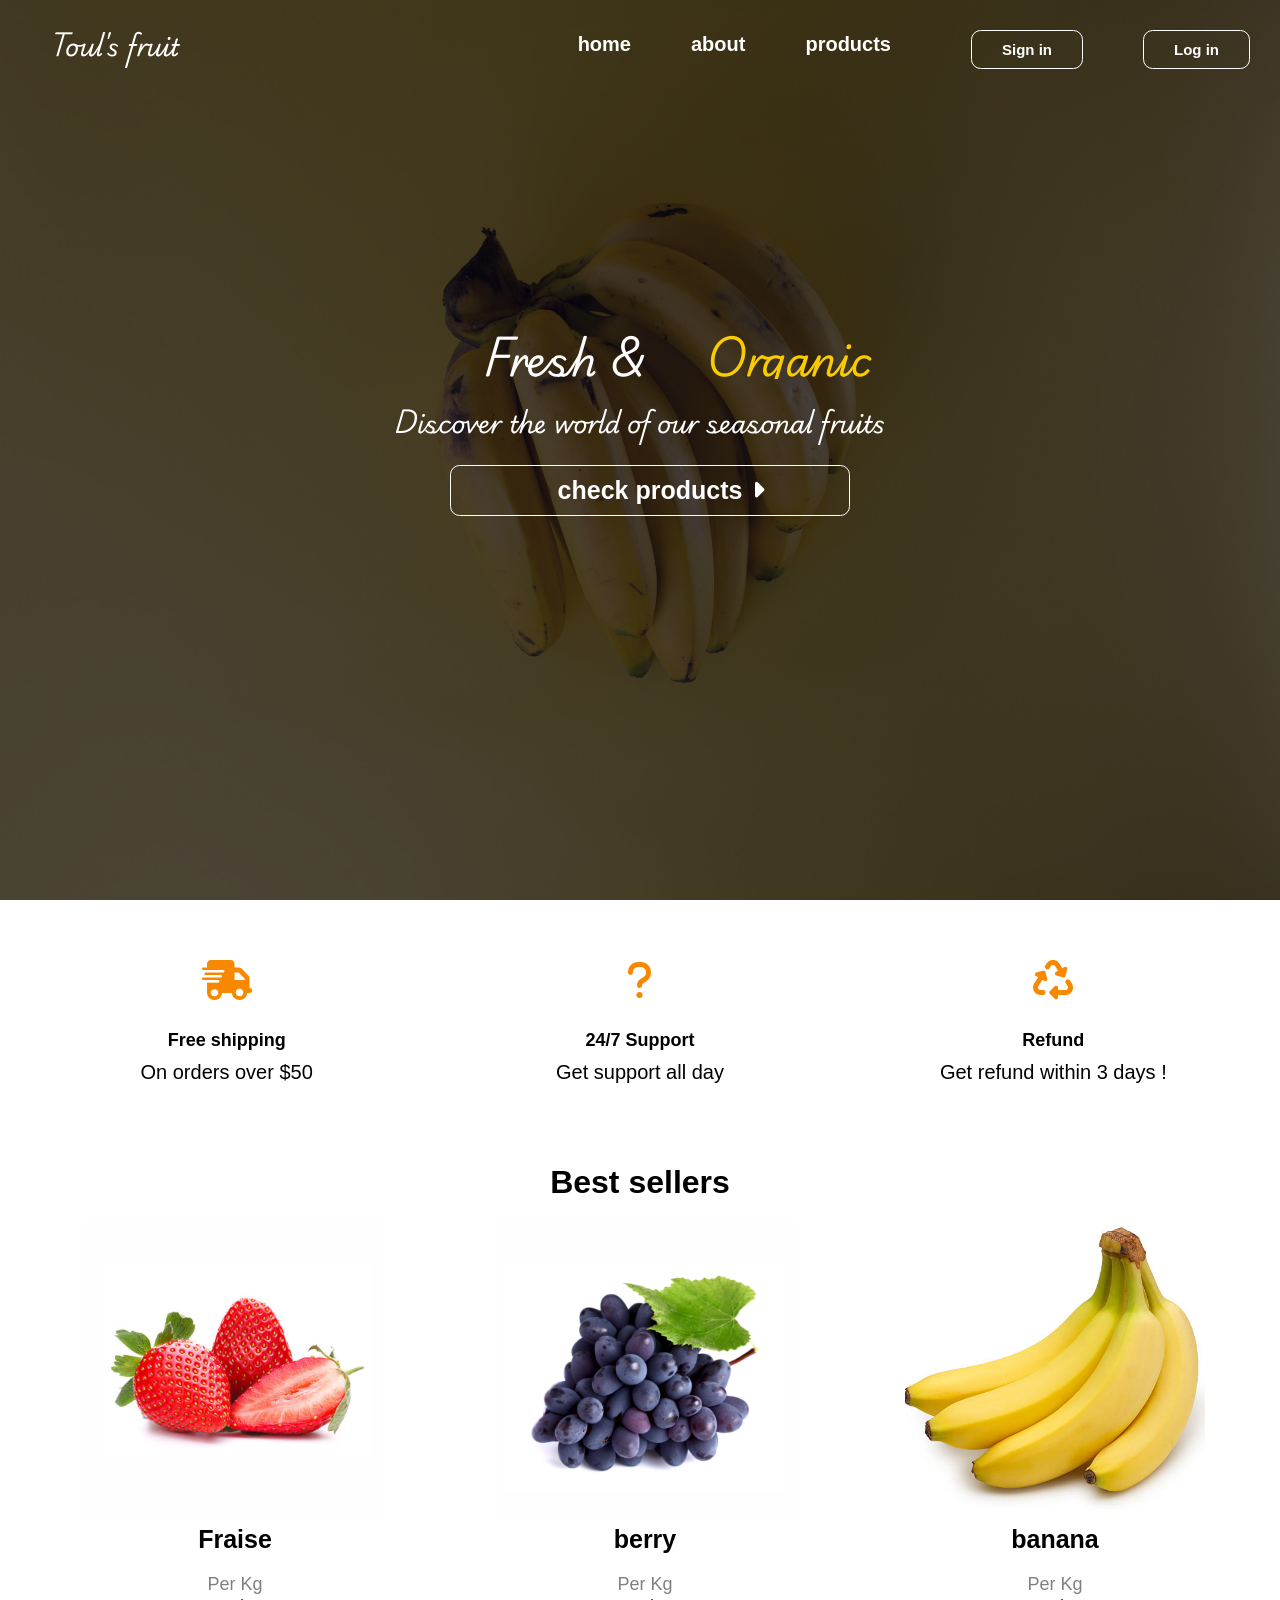
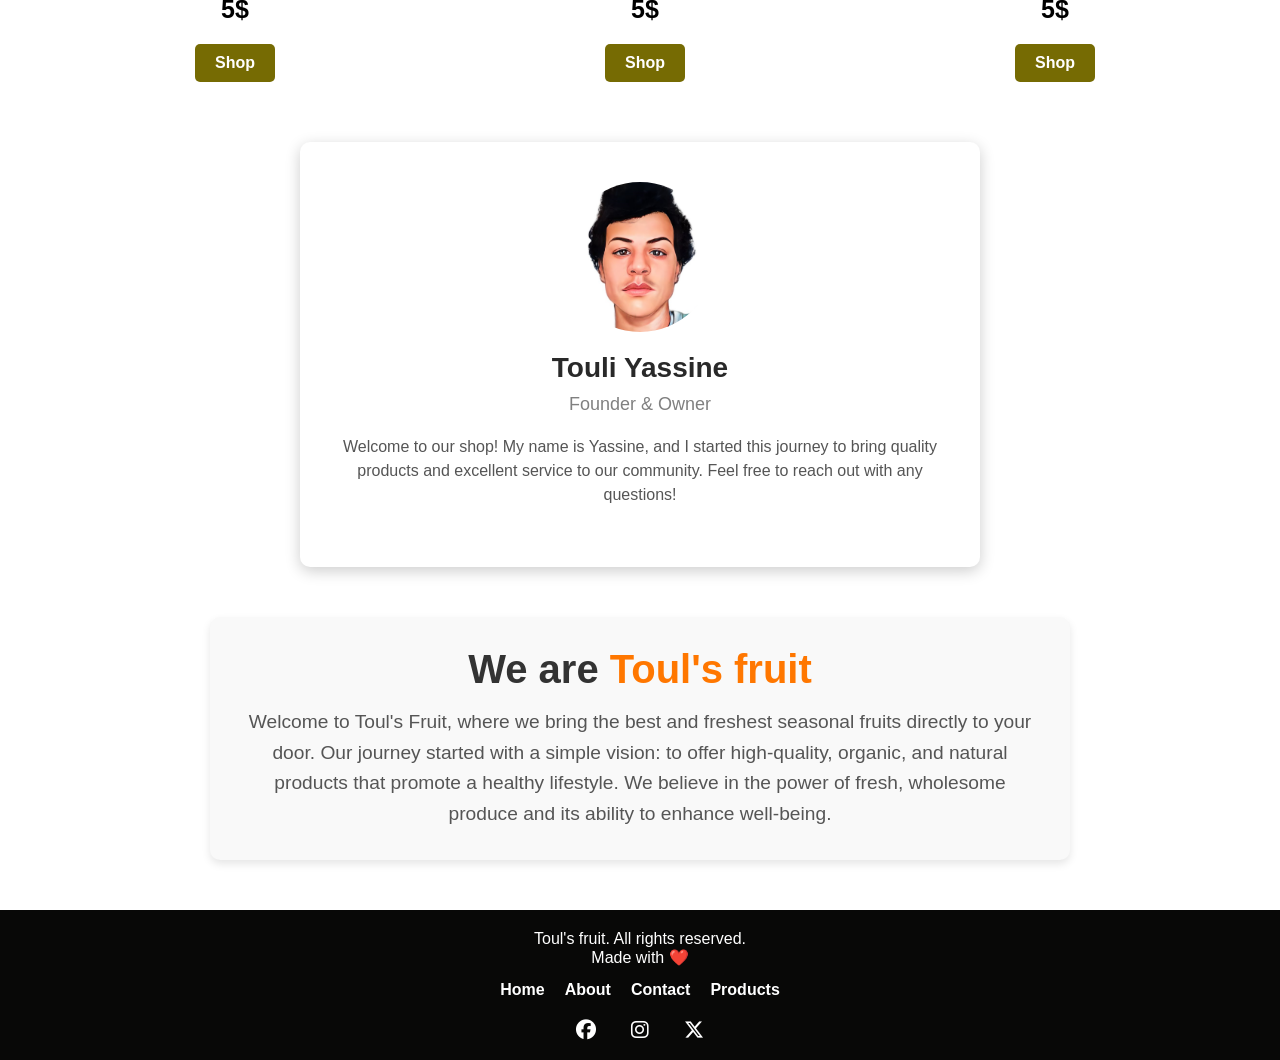
<file: toul's fruit/index.html>
<!DOCTYPE html>
<html lang="en">
  <head>
    <meta charset="UTF-8" />
    <meta name="viewport" content="width=device-width, initial-scale=1.0" />
    <title>Document</title>
    <link rel="stylesheet" href="home.css" />
    <link rel="preconnect" href="https://fonts.googleapis.com">
    <link rel="preconnect" href="https://fonts.gstatic.com" crossorigin>
    <link href="https://fonts.googleapis.com/css2?family=Playwrite+AU+SA:wght@100..400&display=swap" rel="stylesheet">
    <link rel="stylesheet" href="https://cdnjs.cloudflare.com/ajax/libs/font-awesome/6.7.2/css/all.min.css" integrity="sha512-Evv84Mr4kqVGRNSgIGL/F/aIDqQb7xQ2vcrdIwxfjThSH8CSR7PBEakCr51Ck+w+/U6swU2Im1vVX0SVk9ABhg==" crossorigin="anonymous" referrerpolicy="no-referrer" />
  </head>
  <body>
    <div id="back_image">
      <div id="black_color">
        <div id="navbar">
          <h1>Toul's fruit</h1>

          <div class="burger" onclick="toggleMenu()">
            <div></div>
            <div></div>
            <div></div>
          </div>
          
          <ul id="navbar-links">
            <li><a href="home.html">home</a></li>
            <li><a href="#about">about</a></li>
            <li><a href="product.html">products</a></li>
            
            <a href="signin.html">
              <button id="signin"> 
                <span class="circle1"></span>
                <span class="circle2"></span>
                <span class="circle3"></span>
                <span class="circle4"></span>
                <span class="circle5"></span>   
                <span class="text">Sign in</span>
              </button>
            </a>
            <a href="login.html">
              <button id="login" >
                <span class="circle1"></span>
                <span class="circle2"></span>
                <span class="circle3"></span>
                <span class="circle4"></span>
                <span class="circle5"></span>
                <span class="text"> Log in</span>
              </button>
              </a>
              <li id="userEmail" style="display: none;"></li>
          <button id="logoutBtn" style="display: none;" onclick="logout()">Logout</button>

          </ul>
        </div>
        
        <div id="main_content">
          <div id="fresh">
            <div class="loader">
              <p>Fresh &</p>
              <div class="words">
                <span class="word">Organic</span>
                <span class="word">Natural</span>
                <span class="word">Pure</span>
                <span class="word">Well</span>
                <span class="word">Wholesome</span>
              </div>
            </div>
          </div>
          
          <div id="discover">
                <h2>Discover the world of our seasonal fruits</h2>
              </div>
              <a href="product.html">
                <button id="check_product">check products <i id="right" class="fa-solid fa-caret-right"></i></button>
              </a>
            </div>
            
          </div>
        </div>
      </div>
    </div>

    <!-- advantages -->
    <div id="advantages">
      <div id="shipping">
        <div id="ship_ad">
          <i id="truck" class="fa-solid fa-truck-fast"></i>
        </div>
        <div id="content">
          <h2>Free shipping</h2>
          <p>On orders over $50</p>
        </div>
      </div>
      
        <div id="shipping">
          <div id="ship_ad">
            <i id="support" class="fa-solid fa-question"></i>
          </div>
          <div id="content">
            <h2>24/7 Support</h2>
            <p>Get support all day</p>
          </div>
        </div>
        
        <div id="shipping">
          <div id="ship_ad">
            <i id="recycler" class="fa-solid fa-recycle"></i>
          </div>
          <div id="content">
            <h2>Refund</h2>
            <p>Get refund within 3 days !</p>
          </div>
        </div>
      </div>
      
      <!-- our products -->
      <h1 id="our_prod">Best sellers</h1>
      <div id="product">
        <div id="fraise">
          <img src="fraise.jpg" alt="fraise" />
          <h1>Fraise</h1>
          <p>Per Kg</p> 
          <h1>5$</h1> 
            <button id="shop-now">Shop</button>
          </div>

            <div id="berry">
            <img src="berry.jpg" alt="berry" />
            <h1>berry</h1>
            <p>Per Kg</p> 
            <h1>5$</h1> 
            <button id="shop-now">Shop</button>
          </div>

            <div id="banana">
              <img src="banana-1.jpg" alt="banana" />
              <h1>banana</h1>
              <p>Per Kg</p> 
              <h1>5$</h1>
            <button id="shop-now">Shop</button>  
          </div> 
        </div>        
        
        <!-- owner of the shop -->
        <div id="shop_owner">
          <img src="touli.png" alt="Shop Owner">
          <h2>Touli Yassine</h2>
          <p>Founder & Owner</p>
          <p class="owner_description">
            Welcome to our shop! My name is Yassine, and I started this journey to bring quality products and excellent service to our community. Feel free to reach out with any questions!
          </p>
        </div>
        
        <!-- about -->

        <div id="about">
          <h1>We are <span style="color: rgb(255, 119, 0);">Toul's fruit</span></h1>
          <p>
            Welcome to Toul's Fruit, where we bring the best and 
            freshest seasonal fruits directly to your door.
            Our journey started with a simple vision: 
            to offer high-quality, organic, and natural products 
            that promote a healthy lifestyle. We believe in the power of fresh, 
            wholesome produce and its ability to enhance well-being.
          </p>
        </div>

        <!-- footer -->
        <footer>
          <p>Toul's fruit. All rights reserved.</p>
          <p>Made with ❤️</p>
          
          <div class="footer-links">
            <ul>
              <li><a href="index.html">Home</a></li>
              <li><a href="about.html">About</a></li>
              <li><a href="contact.html">Contact</a></li>
              <li><a href="products.html">Products</a></li>
            </ul>
          </div>
          
          <div class="social-icons">
            <i class="fa-brands fa-facebook"></i>
            <i class="fa-brands fa-instagram"></i>
            <i class="fa-brands fa-x-twitter"></i>
          </div>
        </footer>
        
        <script src="login.js"></script>
        <script src="signin.js"></script>
        <script src="navbar.js"></script>
        <script src="home.js"></script>
      
      
        <!-- <script>
          // Update button visibility based on login state
function updateButtons() {
  const isLoggedIn = localStorage.getItem("isLoggedIn") === "true";
  document.getElementById("login").style.display = isLoggedIn ? "none" : "inline-block";
  document.getElementById("signin").style.display = isLoggedIn ? "none" : "inline-block";
  document.getElementById("logoutBtn").style.display = isLoggedIn ? "inline-block" : "none";
  
}

// Check login state on page load
document.addEventListener("DOMContentLoaded", updateButtons());

// Logout function
function logout() {
  localStorage.removeItem("isLoggedIn"); // Reset login state
  updateButtons(); // Update buttons
}

        </script> -->
      </body>
      </html>
</file>
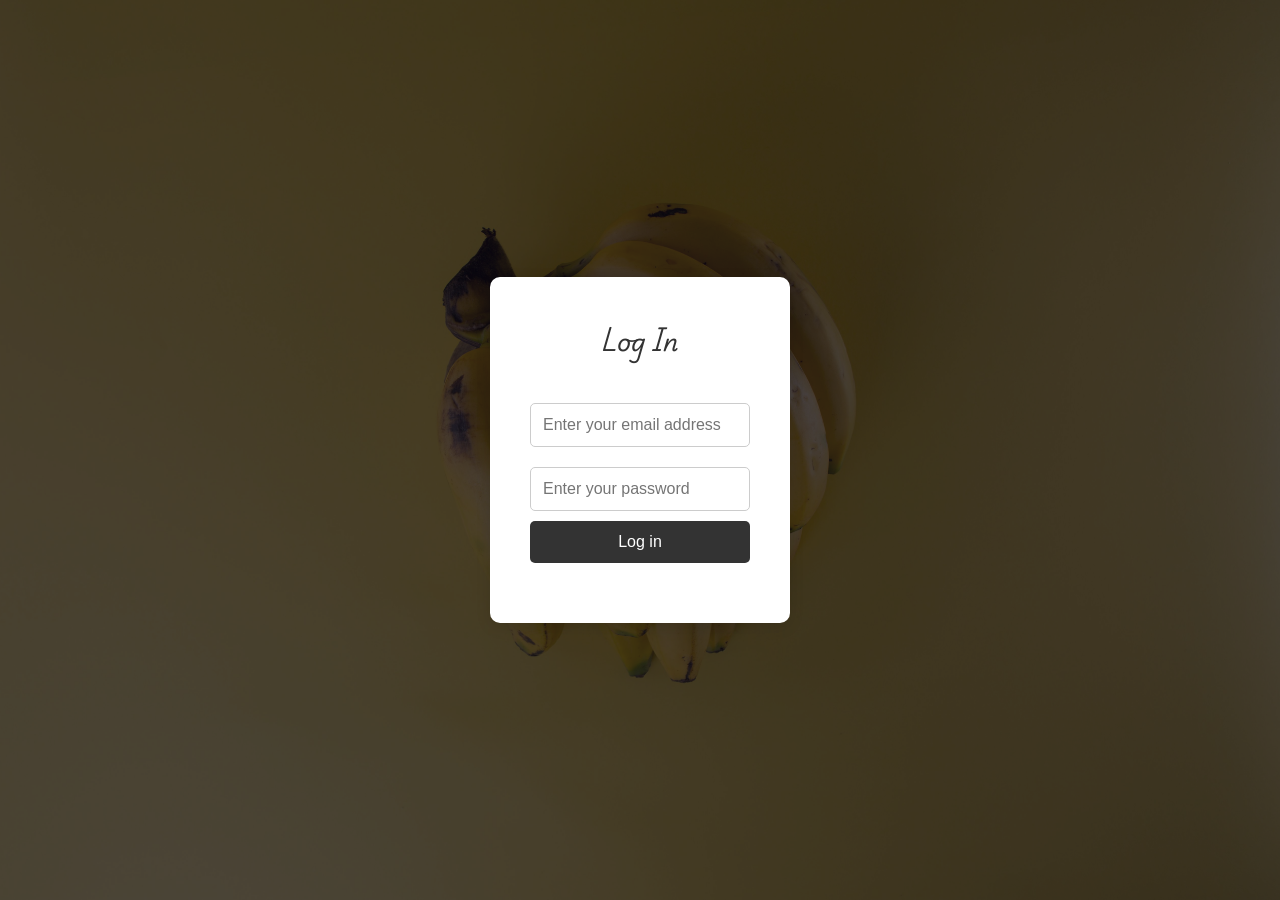
<file: toul's fruit/login.html>
<!DOCTYPE html>
<html lang="en">
  <head>
    <meta charset="UTF-8" />
    <meta name="viewport" content="width=device-width, initial-scale=1.0" />
    <title>Login</title>
    <link rel="stylesheet" href="login.css" />
    <link rel="preconnect" href="https://fonts.googleapis.com" />
    <link rel="preconnect" href="https://fonts.gstatic.com" crossorigin />
    <link
      href="https://fonts.googleapis.com/css2?family=Playwrite+AU+SA:wght@100..400&display=swap"
      rel="stylesheet"
    />
  </head>
  <body>
    <div id="login_container">
      <div id="dark">
        <div id="login_form">
          <h1>Log In</h1>
          <input
            type="text"
            placeholder="Enter your email address"
            id="email_login"
          /><br />
          <input
            type="password"
            placeholder="Enter your password"
            id="passwd_login"
          /><br />
          <button
            id="login_f"
            onclick="login(document.getElementById('email_login').value, document.getElementById('passwd_login').value)"
          >
            Log in
          </button>
          <p id="message_login"></p>
        </div>
      </div>
    </div>
    <script src="login.js"></script>
  </body>
</html>
</file>
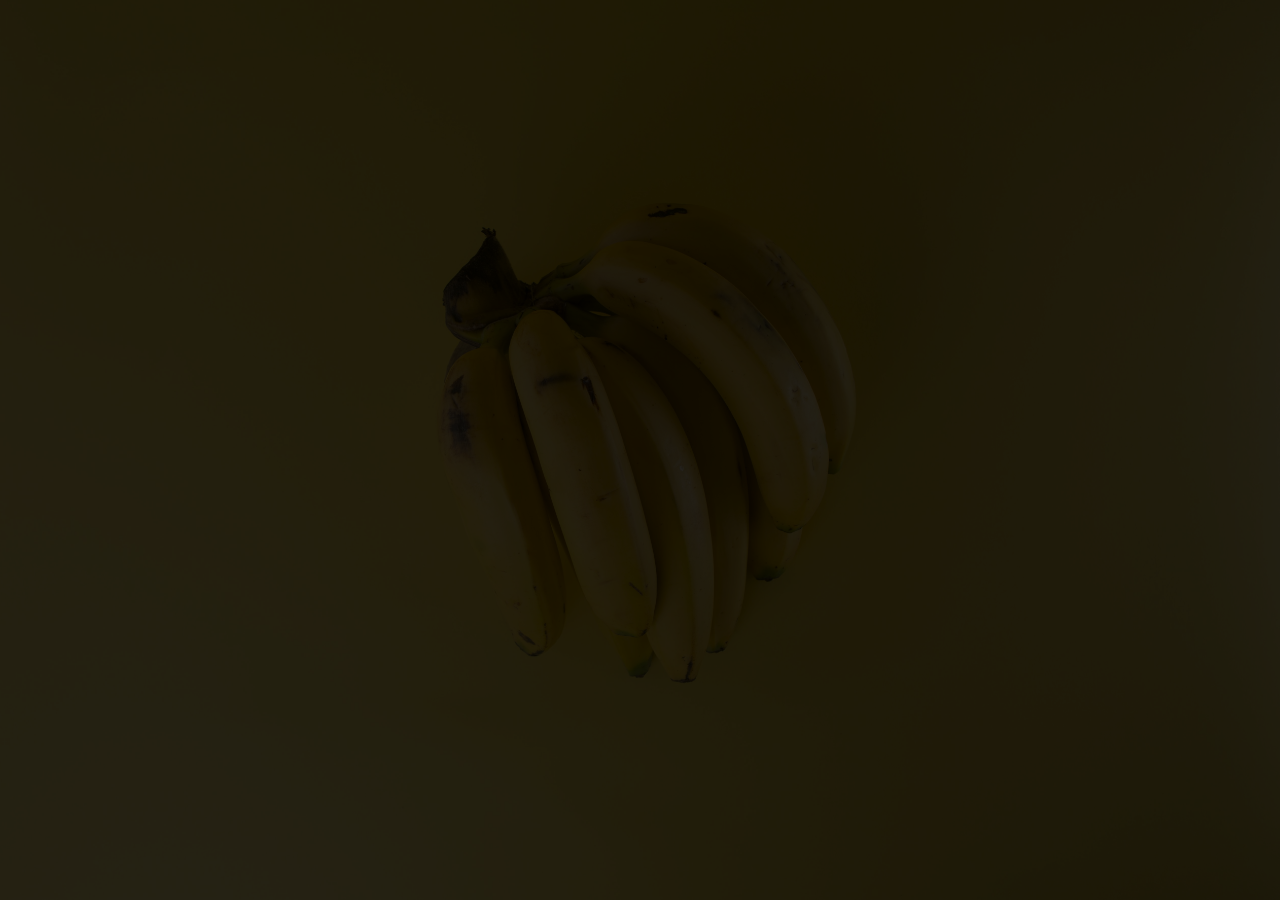
<file: toul's fruit/orders.html>
<!DOCTYPE html>
<html lang="en">
  <head>
    <meta charset="UTF-8" />
    <meta name="viewport" content="width=device-width, initial-scale=1.0" />
    <title>Orders</title>
    <link rel="stylesheet" href="orders.css" />
  </head>
  <body>
    <div id="back_image">
      <div id="dark_image">
        <div id="orders-container">
          <!-- Orders will be loaded here -->
        </div>
        <script src="orders.js"></script>
        <script src="product.js"></script>
      </div>
    </div>
  </body>
</html>
</file>
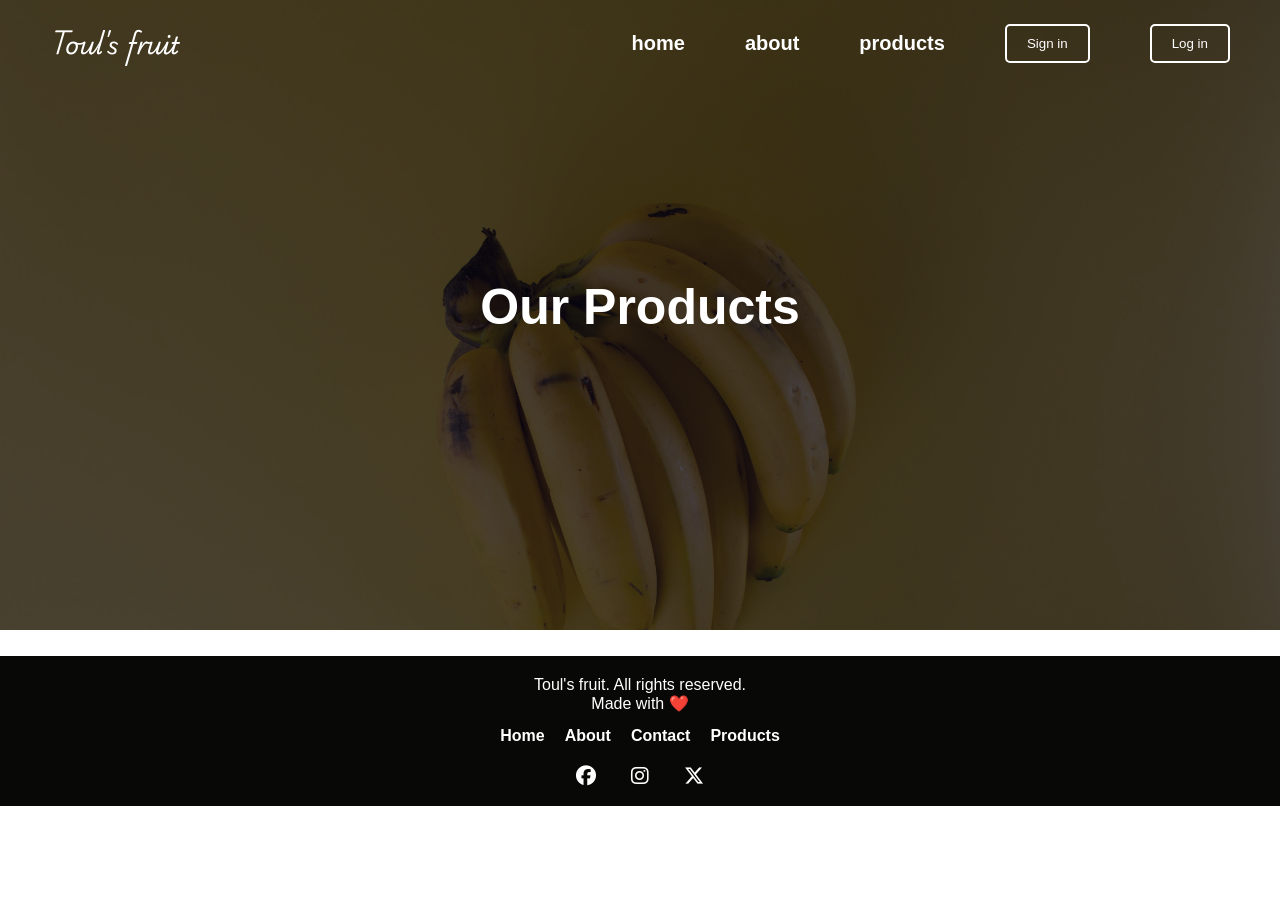
<file: toul's fruit/product.html>
<!DOCTYPE html>
<html lang="en">
  <head>
    <meta charset="UTF-8" />
    <meta name="viewport" content="width=device-width, initial-scale=1.0" />
    <title>Products</title>

    <link rel="stylesheet" href="product.css" />
    <link
      rel="stylesheet"
      href="https://cdnjs.cloudflare.com/ajax/libs/font-awesome/6.7.2/css/all.min.css"
      integrity="sha512-Evv84Mr4kqVGRNSgIGL/F/aIDqQb7xQ2vcrdIwxfjThSH8CSR7PBEakCr51Ck+w+/U6swU2Im1vVX0SVk9ABhg=="
      crossorigin="anonymous"
      referrerpolicy="no-referrer"
    />
    <link rel="preconnect" href="https://fonts.googleapis.com">
    <link rel="preconnect" href="https://fonts.gstatic.com" crossorigin>
    <link href="https://fonts.googleapis.com/css2?family=Playwrite+AU+SA:wght@100..400&display=swap" rel="stylesheet">
    <link rel="stylesheet" href="https://cdnjs.cloudflare.com/ajax/libs/font-awesome/6.7.2/css/all.min.css" integrity="sha512-Evv84Mr4kqVGRNSgIGL/F/aIDqQb7xQ2vcrdIwxfjThSH8CSR7PBEakCr51Ck+w+/U6swU2Im1vVX0SVk9ABhg==" crossorigin="anonymous" referrerpolicy="no-referrer" />
  
  </head>
  <body>
    <div id="back_image">
        <div id="black_color">
          <div id="navbar">
            <h1>Toul's fruit</h1>
  
            <div class="burger" onclick="toggleMenu()">
              <div></div>
              <div></div>
              <div></div>
            </div>
            
            <ul id="navbar-links">
              <li><a href="home.html">home</a></li>
              <li><a href="#about">about</a></li>
              <li><a href="#products">products</a></li>
              
              <a href="signin.html">
                <button id="signin"> 
                  <span class="circle1"></span>
                  <span class="circle2"></span>
                  <span class="circle3"></span>
                  <span class="circle4"></span>
                  <span class="circle5"></span>   
                  <span class="text">Sign in</span>
                </button>
              </a>
              <a href="login.html">
                <button id="login">
                  <span class="circle1"></span>
                  <span class="circle2"></span>
                  <span class="circle3"></span>
                  <span class="circle4"></span>
                  <span class="circle5"></span>
                  <span class="text"> Log in</span>
                </button>
                </a>
            <button id="logoutBtn" style="display: none;" onclick="logout()">Logout</button>
            </ul>
          </div>
         
          <div id="our_products">Our Products</div>
           <!-- Popup Modal -->
          <div id="quantityModal" >
            <div class="modal-content">
           <span class="close" onclick="closeModal()">&times;</span>
        <h2>Choose Quantity</h2>
        <input type="number" id="quantityInput" min="1" placeholder="Enter quantity" style="color: black;" />
        <button onclick="confirmbtn()" id="confirm">Confirm</button>
      </div>
    </div>

<!-- 
          <div id="product-container">
            <div id="fraise">
              <img src="fraise.jpg" alt="fraise" />
              <h1>Fraise</h1>
              <p>Per Kg</p> 
              <h1>5$</h1> 
                <button id="shop-now" onclick="placeOrder()">Shop</button>

              </div>
    
                <div id="berry">
                <img src="berry.jpg" alt="berry" />
                <h1>berry</h1>
                <p>Per Kg</p> 
                <h1>5$</h1> 
                <button id="shop-now" onclick="placeOrder()">Shop</button>

              </div>
    
                <div id="banana">
                  <img src="banana-1.jpg" alt="banana" />
                  <h1>banana</h1>
                  <p>Per Kg</p> 
                  <h1>5$</h1>
                <button id="shop-now" onclick="placeOrder()">Shop</button>  

              </div> 
            </div> -->
            
            <div id="product-container">
              <!-- Dynamically loaded products will be appended here -->
            </div>

        <!-- footer -->
        <footer>
            <p>Toul's fruit. All rights reserved.</p>
            <p>Made with ❤️</p>
            
            <div class="footer-links">
              <ul>
                <li><a href="index.html">Home</a></li>
                <li><a href="about.html">About</a></li>
                <li><a href="contact.html">Contact</a></li>
                <li><a href="products.html">Products</a></li>
              </ul>
            </div>
            
            <div class="social-icons">
              <i class="fa-brands fa-facebook"></i>
              <i class="fa-brands fa-instagram"></i>
              <i class="fa-brands fa-x-twitter"></i>
            </div>
          </footer>

          <script>
           function updateButtons() {
    const isLoggedIn = localStorage.getItem("isLoggedIn") === "true";
    document.getElementById("login").style.display = isLoggedIn ? "none" : "inline-block";
    document.getElementById("signin").style.display = isLoggedIn ? "none" : "inline-block";
    document.getElementById("logoutBtn").style.display = isLoggedIn ? "inline-block" : "none";
  }

  // function manageDeleteButtons() {
  //   const isAdmin = localStorage.getItem("isAdmin") === "true";
  //   const deleteButtons = document.querySelectorAll(".delete-btn");
  //   deleteButtons.forEach(button => {
  //     button.style.display = isAdmin ? "inline-block" : "none";
  //   });
  // }

  // Check login state on page load
  document.addEventListener("DOMContentLoaded", () => {
    updateButtons();
    // manageDeleteButtons();
  });

  // Logout function
  function logout() {
    localStorage.removeItem("isLoggedIn"); // Reset login state
    localStorage.removeItem("isAdmin"); // Reset admin state
    updateButtons(); // Update buttons
    manageDeleteButtons(); // Update delete buttons
  }

    </script>
          <script src="product.js"></script>
          <script src="orders.js"></script>

              
          
     </body>
</html>
</file>
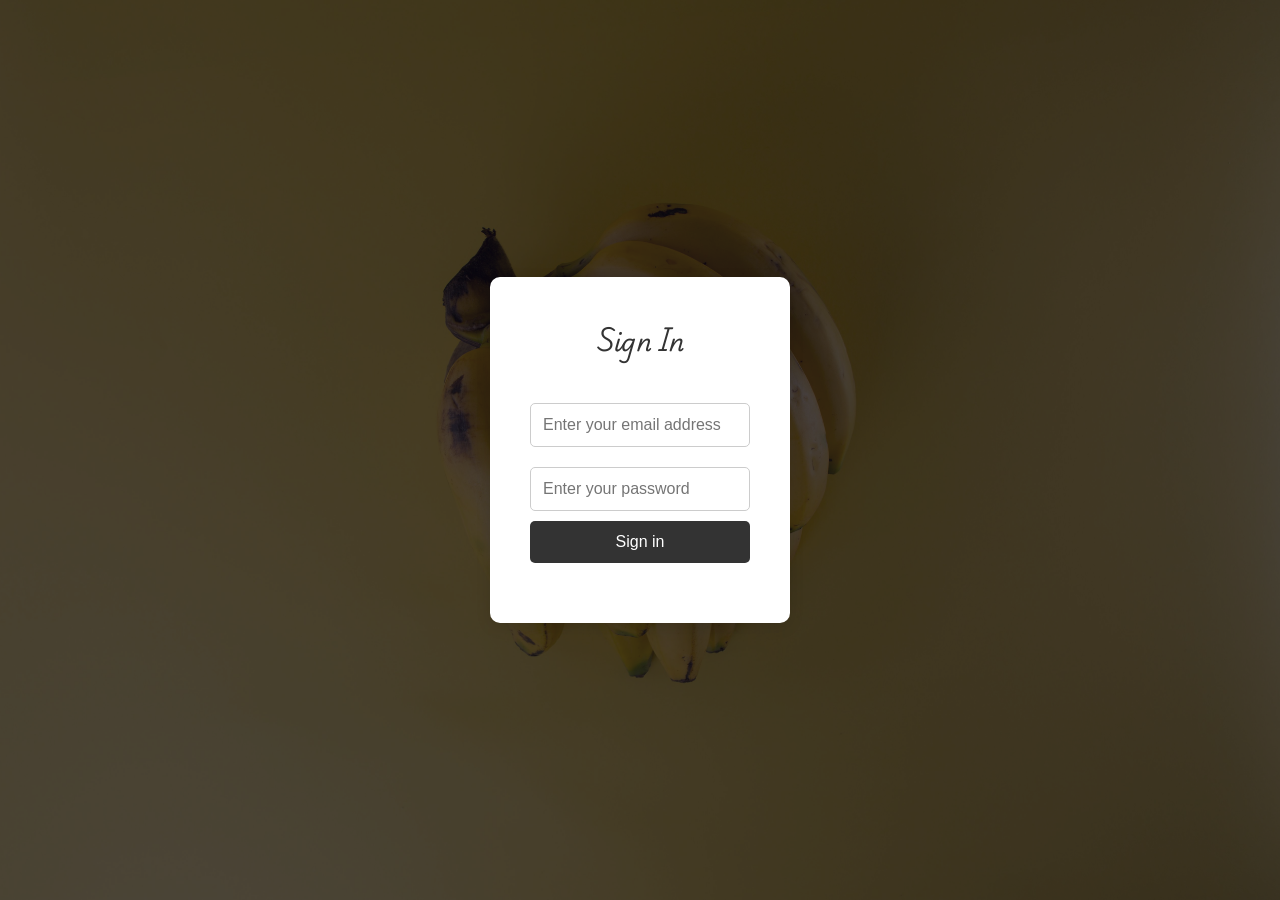
<file: toul's fruit/signin.html>
<!DOCTYPE html>
<html lang="en">
  <head>
    <meta charset="UTF-8" />
    <meta name="viewport" content="width=device-width, initial-scale=1.0" />
    <title>Sign In</title>
    <link rel="stylesheet" href="signin.css" />
    <link rel="preconnect" href="https://fonts.googleapis.com" />
    <link rel="preconnect" href="https://fonts.gstatic.com" crossorigin />
    <link
      href="https://fonts.googleapis.com/css2?family=Playwrite+AU+SA:wght@100..400&display=swap"
      rel="stylesheet"
    />
  </head>
  <body>
    <div id="signin_container">
      <div id="dark">
        <div id="signin_form">
          <h1>Sign In</h1>
          <input
            type="text"
            placeholder="Enter your email address"
            id="email_signin"
          /><br />
          <input
            type="password"
            placeholder="Enter your password"
            id="passwd_signin"
          /><br />
          <button
            onclick="signup(document.getElementById('email_signin').value)"
          >
            Sign in
          </button>

          <p id="message_signin"></p>
        </div>
      </div>
    </div>

    <script src="signin.js"></script>
  </body>
</html>
</file>
<file: toul's fruit/home.css>
* {
  margin: 0;
  padding: 0;
  color: white;
  list-style-type: none;
}

#userEmail{
  color: white;
  font-family: Arial, sans-serif;
  font-size: 20px;
  font-weight: bold;
  margin-right: 20px;
  display: block;
} 

#back_image {
  background-image: url("banana.jpg");
  background-size: cover;
  background-attachment: fixed; /* Makes the background static */
  background-position: center;
  background-attachment: fixed; /* Makes the background static */
  background-position: center; /* Ensures the image is centered */
  height: 100vh;
}

#black_color {
  background-color: rgba(0, 0, 20, 0.7);
  background-attachment: fixed;
  background-position: center;
  background-size: cover;
  height: 100vh;
}

#navbar {
  display: flex;
  align-items: center;
  justify-content: space-between;
  padding: 20px 50px;
  position: relative;
  background-color: transparent;
}

#navbar h1 {
  font-family: Arial, sans-serif;
  font-size: 24px;
  cursor: pointer;
  font-weight: bold;
  font-family: "Playwrite AU SA", serif
}

ul {
  display: flex;
  gap: 60px;
  align-items: center;
  margin: 0;
}

li a {
  font-family: Arial, sans-serif;
  font-size:20px;
  font-weight: bold;
  cursor: pointer;
  transition: color 0.3s ease-in-out;
  text-decoration: none;
}
li {
  font-family: Arial, sans-serif;
  font-size:20px;
  font-weight: bold;
  cursor: pointer;
  transition: color 0.3s ease-in-out;
}

ul li :hover {
  color: #080807;
}

ul li a:hover {
  color: #080807;
}

#logoutBtn{
  border-radius: 5px;
  background-color: transparent;
  transition: 0.3s ease;
}

#logoutBtn:hover{
  background-color: #766b03;
}

/* New burger menu styles */
#navbar .burger {
  position: absolute;
  display: none;
  flex-direction: column;
  gap: 5px;
  cursor: pointer;
  margin: 5px;
  margin-left: 650px;
}

#navbar .burger div {
  width: 30px;
  height: 4px;
  background-color: white;
  border-radius: 10px;
}

/* Styles for buttons */
button {
  background: transparent;
  border: 2px solid #fff;
  color: #fff;
  padding: 10px 20px;
  cursor: pointer;
  transition:  0.3s ease;
}

button:hover {
  background: #080807;
}

/* Styles for mobile view */
@media screen and (max-width: 768px) {
  #navbar {
    flex-direction: column;
    align-items:center;
    padding: 20px;

  }

  ul {
    flex-direction: column;
    gap: 20px;
    display: none;
    width: 100%;
  }

  li {
    width: 100%;
    text-align: center;
    padding: 10px 20px;
    border-top: 1px solid #fff;
    font-size: 18px;
  }

  
  #navbar .burger {
    display: flex;
  }
  
  #navbar.active ul {
    display: flex;
  }
}

#main_content {
  margin-top: 200px;
  text-align: center;
  padding: 20px;
  display: flex;
  flex-direction: column;
  align-items: center;
  justify-content:center
}

#fresh {
  font-family: "Playwrite AU SA", serif;
  font-size: 50px;
  margin-bottom: 30px;
  margin-right: 700px;
}
#discover{
  font-family: "Playwrite AU SA", serif;
}

/* singin */
#signin {
  width: 100%;
  margin-top: 10px;
}
#signin {
  font-family: Arial, Helvetica, sans-serif;
  font-weight: bold;
  background-color: transparent;
  border: solid 1px white;
  padding: 10px 20px;
  font-size: 15px;
  border-radius: 0.6rem;
  position: relative;
  cursor: pointer;
  overflow: hidden;
  margin-left: 20px;
}

#check_product{
  font-family: Arial, Helvetica, sans-serif;
  font-weight: bold;
  width: 400px;
  background-color: transparent;
  border: solid 1px white;
  padding: 10px 20px;
  font-size: 25px;
  border-radius: 0.6rem;
  position: relative;
  cursor: pointer;
  overflow: hidden;
  margin-left: 20px;
  margin-bottom: 200px;
  margin-top: 20px;
}

#right{
  position: absolute;
  margin-top: 2px;
  margin-left: 10px;
}

#check_product:hover {
  background-color: #766b03;
  transition: 0.1s ease;
}
#signin span:not(:nth-child(6)) {
  position: absolute;
  left: 50%;
  top: 50%;
  transform: translate(-50%, -50%);
  height: 30px;
  width: 30px;
  background-color: #766b03;
  border-radius: 50%;
  transition: 0.6s ease;
}

#signin span:nth-child(6) {
  position: relative;
}

#signin span:nth-child(1) {
  transform: translate(-3.3em, -4em);
}

#signin span:nth-child(2) {
  transform: translate(-6em, 1.3em);
}

#signin span:nth-child(3) {
  transform: translate(-0.2em, 1.8em);
}

#signin span:nth-child(4) {
  transform: translate(3.5em, 1.4em);
}

#signin span:nth-child(5) {
  transform: translate(3.5em, -3.8em);
}

#signin:hover span:not(:nth-child(6)) {
  transform: translate(-50%, -50%) scale(4);
  transition: 1.5s ease;
}

/* login  */

#login {
  width: 100%;
  margin-top: 10px;
}
#login {
  font-family: Arial, Helvetica, sans-serif;
  font-weight: bold;
  background-color: transparent;
  border: solid 1px white;
  padding: 10px 20px;
  font-size: 15px;
  border-radius: 0.6rem;
  position: relative;
  cursor: pointer;
  overflow: hidden;
  margin-left: 20px;
}

#check_product{
  font-family: Arial, Helvetica, sans-serif;
  font-weight: bold;
  width: 400px;
  background-color: transparent;
  border: solid 1px white;
  padding: 10px 20px;
  font-size: 25px;
  border-radius: 0.6rem;
  position: relative;
  cursor: pointer;
  overflow: hidden;
  margin-left: 20px;
  margin-bottom: 200px;
  margin-top: 20px;
}

#right{
  position: absolute;
  margin-top: 2px;
  margin-left: 10px;
}

#check_product:hover {
  background-color: #766b03;
  transition: 0.1s ease;
}
#login span:not(:nth-child(6)) {
  position: absolute;
  left: 50%;
  top: 50%;
  transform: translate(-50%, -50%);
  height: 30px;
  width: 30px;
  background-color: #766b03;
  border-radius: 50%;
  transition: 0.6s ease;
}

#login span:nth-child(6) {
  position: relative;
}

#login span:nth-child(1) {
  transform: translate(-3.3em, -4em);
}

#login span:nth-child(2) {
  transform: translate(-6em, 1.3em);
}

#login span:nth-child(3) {
  transform: translate(-0.2em, 1.8em);
}

#login span:nth-child(4) {
  transform: translate(3.5em, 1.4em);
}

#login span:nth-child(5) {
  transform: translate(3.5em, -3.8em);
}

#login:hover span:not(:nth-child(6)) {
  transform: translate(-50%, -50%) scale(4);
  transition: 1.5s ease;
}a

/* text animation */

.card {
  --bg-color: #212121;
  background-color: var(--bg-color);
  padding: 1rem 2rem;
  border-radius: 1.25rem;
}
.loader {
  color: rgb(124, 124, 124);
  font-family: "Poppins", sans-serif;
  font-weight: 500;
  font-size: 40px;
  -webkit-box-sizing: content-box;
  box-sizing: content-box;
  height: 40px;
  padding: 10px 10px;
  display: -webkit-box;
  display: -ms-flexbox;
  display: flex;
  margin-left: 800px;
  font-family:"Playwrite AU SA", serif ;
  font-weight: bold;
  border-radius: 8px;
}
.loader p{
  width: 190px;
}

.words {
  overflow: hidden;
  position: relative;
  height: 1.5em;
}
.words::after {
  content: "";
  position: absolute;
  inset: 0;
  background: linear-gradient(
    var(--bg-color) 10%,
    transparent 30%,
    transparent 70%,
    var(--bg-color) 90%
  );
  z-index: 20;
}

.word {
  display: block;
  height: 100%;
  color: #f9cc00;
  padding-left: 6px;
  animation: spin_4991 4s infinite;
  padding-bottom: 80px; /* Added padding */
}

@keyframes spin_4991 {
  10% {
    -webkit-transform: translateY(-102%);
    transform: translateY(-102%);
  }

  25% {
    -webkit-transform: translateY(-100%);
    transform: translateY(-100%);
  }

  35% {
    -webkit-transform: translateY(-202%);
    transform: translateY(-202%);
  }

  50% {
    -webkit-transform: translateY(-200%);
    transform: translateY(-200%);
  }

  60% {
    -webkit-transform: translateY(-302%);
    transform: translateY(-302%);
  }

  75% {
    -webkit-transform: translateY(-300%);
    transform: translateY(-300%);
  }

  85% {
    -webkit-transform: translateY(-402%);
    transform: translateY(-402%);
  }

  100% {
    -webkit-transform: translateY(-400%);
    transform: translateY(-400%);
  }
}
/*------------- advantages ----------------*/

#advantages {
  display: flex;
  justify-content: space-around;
  align-items: center;
  background-color: #ffffff;
  color: #292929;
  padding: 20px;
  text-align: center;
}

#advantages div {
  flex: 1;
  margin: 10px;
  padding: 10px;
  background-color: #fff;
}


#advantages h2 {
  font-size: 18px;
  margin-bottom: 10px;
  color: #000;
  font-family: Arial;
}

#advantages p {
  font-size: 20px;
  color: #000;
  font-family: Arial;
}

#truck{
  color: #f78800;
  font-size: 40px;
}

#recycler{
  color: #f78800;
  font-size: 40px;
}

#support  {
  color: #f78800;
  font-size: 40px;
}

/* our product */

#our_prod {
  font-family: Arial, Helvetica, sans-serif;
  background-color: #ffffff;
  color: #000;
  padding: 20px;
  text-align: center;
}

#product {
  color: #000;
  display: flex;
  gap: 100px;
  justify-content: center;
  flex-wrap: wrap; /* Allow items to wrap on smaller screens */
}

#product img {
  width: 300px;
  height: 300px;
  object-fit: cover; /* Ensure images are not stretched */
}

#product p {
  font-size: 18px;
  font-family: Arial;
  color: gray;
  text-align: center;
}

#product h1 {
  text-align: center;
  font-size: 25px;
  font-family: Arial;
  color: #000;
  margin-bottom: 20px;
}

#fraise, #berry, #banana {
  padding-left:10px ;
  transition: transform 0.3s ease-in-out, box-shadow 0.3s ease-in-out;
}

#fraise:hover, #berry:hover, #banana:hover {
  transform: translateY(-10px);
  box-shadow: 0px 4px 15px rgba(0, 0, 0, 0.2);
}

#shop-now {
  display: inline-block;
  background-color: #766b03;
  color: white;
  padding: 10px 20px;
  margin-left: 110px;
  font-size: 16px;
  font-weight: bold;
  border: none;
  border-radius: 5px;
  cursor: pointer;
  align-items: center;
  margin-bottom:10px ;
  transition:  0.3s ease-in-out, transform 0.2s;
}

#shop-now:hover {
  background-color: #5c5302;
  transform: scale(1.05);
}
@media (max-width: 480px) {
  #shop-now {
    font-size: 14px;
    padding: 8px 16px;
  }
}


@media (max-width: 768px) {
  #product {
    gap: 20px; /* Reduce the gap on smaller screens */
    justify-content: center;
  }

  #product div {
    width: 100%; /* Ensure each product takes up full width on small screens */
    text-align: center;
  }

  #product img {
    width: 80%; /* Make images smaller on smaller screens */
    height: auto; /* Maintain aspect ratio */
  }

  #product h1 {
    font-size: 20px; /* Adjust font size for smaller screens */
  }

  #product p {
    font-size: 16px; /* Adjust font size for smaller screens */
  }
}

@media (max-width: 480px) {
  #product {
    gap: 10px; /* Even smaller gap for mobile screens */
  }

  #product img {
    width: 100%; /* Full-width images on very small screens */
    height: auto;
  }

  #product h1 {
    font-size: 18px; /* Adjust font size further for mobile screens */
  }

  #product p {
    font-size: 14px; /* Adjust font size for better readability on mobile */
  }
}

/* shop owner */
#shop_owner {
  display: flex;
  flex-direction: column;
  align-items: center;
  justify-content: center;
  padding: 40px;
  max-width: 600px;
  margin: 50px auto;
  background-color: #ffffff;
  box-shadow: 0px 4px 15px rgba(0, 0, 0, 0.2);
  border-radius: 10px;
  text-align: center;
}

#shop_owner img {
  width: 150px;
  height: 150px;
  border-radius: 50%;
  object-fit: cover;
  margin-bottom: 20px;
}

#shop_owner h2 {
  font-size: 28px;
  color: #292929;
  margin-bottom: 10px;
  font-family: Arial;
}

#shop_owner p {
  font-size: 18px;
  color: gray;
  font-family: Arial, sans-serif;
  margin-bottom: 20px;
}

#shop_owner .owner_description {
  font-size: 16px;
  color: #555555;
  line-height: 1.5;
}

/* footer */

/* Footer styles */
footer {
  background-color: #080807;
  color: white;
  padding: 20px;
  text-align: center;
  font-family: Arial, sans-serif;
}

#footer-content {
  display: flex;
  flex-direction: column;
  align-items: center;
  gap: 20px;
}

#about-us {
  max-width: 600px;
  text-align: center;
}

#about-us h3 {
  font-size: 24px;
  font-weight: bold;
  margin-bottom: 10px;
}

#about-us p {
  font-size: 16px;
  line-height: 1.5;
}

#footer-links {
  display: flex;
  flex-direction: column;
  align-items: center;
  gap: 10px;
}

.social-icons i {
  font-size: 20px;
  margin: 0 10px;
  cursor: pointer;
  transition: color 0.3s;
}

.social-icons i:hover {
  color: #f9cc00;
}

.footer-links ul {
  display: flex;
  justify-content: center;
  gap: 20px;
  padding: 10px 0;
}

.footer-links ul li {
  list-style: none;
}

.footer-links ul li a {
  text-decoration: none;
  color: white;
  font-family: Arial, sans-serif;
  font-size: 16px;
  font-weight: bold;
  transition: color 0.3s ease-in-out;
}

.footer-links ul li a:hover {
  color: #766b03;
}

/* Social icons margin */
.social-icons {
  margin-top: 10px;
  display: flex;
  justify-content: center;
  gap: 15px;
}
/* about */
#about {
  padding: 30px;
  text-align: center;
  background-color: #f9f9f9;
  border-radius: 10px;
  box-shadow: 0 4px 8px rgba(0, 0, 0, 0.1);
  max-width: 800px;
  margin: 50px auto;
  font-family: Arial;
}

#about img {
  width: 200px;
  height: 200px;
  border-radius: 50%;
  object-fit: cover;
  margin-bottom: 20px;
}

#about h1 {
  font-size: 2.5em;
  color: #333;
  margin-bottom: 15px;
}

#about p {
  font-size: 1.2em;
  color: #555;
  line-height: 1.6;
  margin-top: 0;
}

.delete-btn {
  margin-top: 10px;
  padding: 10px 15px;
  background-color: #ff4d4d;
  color: #fff;
  border: none;
  border-radius: 5px;
  cursor: pointer;
  transition: background-color 0.3s ease;
}

.delete-btn:hover {
  background-color: #ff0000;
}
</file>
<file: toul's fruit/login.css>
* {
    margin: 0;
    padding: 0;
    color: rgb(0, 0, 0);
    list-style-type: none;
    box-sizing: border-box;
}

body {
    font-family: 'Playwrite AU SA', sans-serif;
    background-color: #333;
    display: flex;
    justify-content: center;
    align-items: center;
    height: 100vh;
}

#login_container {
    background-image: url("banana.jpg");
    display: flex;
    justify-content: center;
    align-items: center;
    background-size: cover;
    background-attachment: fixed;
    background-position: center;
    width: 100%;
    height: 100vh; 
    background-color: rgba(0, 0, 0, 0.5); 
}

#dark {
    background-color: rgba(0, 0, 20, 0.7);
    height: 100vh;
    width: 100%; /* Correct width */
    display: flex;
    justify-content: center;
    align-items: center;
}

#login_form {
    background-color: #fff;
    padding: 40px;
    border-radius: 10px;
    text-align: center;
    box-shadow: 0px 4px 15px rgba(0, 0, 0, 0.1);
    width: 300px;
}

/* Heading inside the form */
#login_form h1 {
    font-size: 24px;
    font-weight: bold;
    color: #333;
    margin-bottom: 30px;
}

input {
    width: 100%;
    padding: 12px;
    margin: 10px 0;
    border-radius: 5px;
    border: 1px solid #ccc;
    font-size: 16px;
    transition: all 0.3s ease;
}

input:focus {
    border-color: #333;
    outline: none;
}

button {
    width: 100%;
    padding: 12px;
    background-color: #333;
    color: white;
    border: none;
    font-size: 16px;
    cursor: pointer;
    border-radius: 5px;
    transition: background-color 0.3s ease;
}

button:hover {
    background-color: #080807;
}

p {
    margin-top: 20px;
    font-size: 14px;
    color: #333;
}
</file>
<file: toul's fruit/orders.css>
body {
  font-family: 'Playwrite AU SA', sans-serif;
  margin: 0;
  padding: 0;
  background: url('banana.jpg') no-repeat center center fixed;
  background-size: cover;
}

#back_image {
  position: relative;
  width: 100%;
  height: 100vh;
  background: rgba(0, 0, 0, 0.5);
}

#dark_image {
  position: absolute;
  top: 0;
  left: 0;
  width: 100%;
  height: 100%;
  background: rgba(0, 0, 0, 0.7);
  color: white;
  display: flex;
  justify-content: center;
  align-items: center;
}

#orders-container {
  display: flex;
  flex-wrap: wrap;
  justify-content: center;
  padding: 20px;
  max-width: 1200px;
  margin: 0 auto;
}

.order-item {
  border: 1px solid #ccc;
  padding: 20px;
  margin: 10px;
  text-align: center;
  background-color: white;
  color: black;
  width: 300px;
  border-radius: 10px;
  box-shadow: 0 4px 8px rgba(0, 0, 0, 0.1);
  transition: transform 0.3s ease-in-out, box-shadow 0.3s ease-in-out;
}

.order-item:hover {
  transform: translateY(-10px);
  box-shadow: 0 8px 16px rgba(0, 0, 0, 0.2);
}

.order-item h1 {
  font-size: 1.5em;
  margin-bottom: 10px;
}

.order-item p {
  font-size: 1em;
  margin-bottom: 20px;
}

.order-item button {
  margin-top: 10px;
  padding: 10px 20px;
  background-color: #4CAF50;
  color: white;
  border: none;
  border-radius: 5px;
  cursor: pointer;
  transition: background-color 0.3s ease-in-out;
}

.order-item button:hover {
  background-color: #45a049;
}

.order-item .delete-btn {
  background-color: red;
  margin-left: 10px;
}

.order-item .delete-btn:hover {
  background-color: darkred;
}
</file>
<file: toul's fruit/product.css>
/* Reset some defaults */
* {
  margin: 0;
  padding: 0;
  box-sizing: border-box;
  font-family: Arial, sans-serif;
  list-style: none;
  color: white;
}

#back_image {
  background-image: url("banana.jpg");
  background-size: cover;
  background-attachment: fixed; /* Makes the background static */
  background-position: center;
  height: 70vh;
}

#black_color {
  background-color: rgba(0, 0, 20, 0.7);
  background-attachment: fixed;
  background-position: center;
  background-size: cover;
  height: 70vh;
}

#navbar {
  display: flex;
  align-items: center;
  justify-content: space-between;
  padding: 20px 50px;
  position: relative;
  background-color: transparent;
}

#navbar h1 {
  font-size: 24px;
  cursor: pointer;
  font-weight: bold;
  font-family: "Playwrite AU SA", serif;
}

ul {
  display: flex;
  gap: 60px;
  align-items: center;
  margin: 0;
}

li a {
  font-family: Arial, sans-serif;
  font-size: 20px;
  font-weight: bold;
  cursor: pointer;
  transition: color 0.3s ease-in-out;
  text-decoration: none;
}

li {
  font-family: Arial, sans-serif;
  font-size: 20px;
  font-weight: bold;
  cursor: pointer;
  transition: color 0.3s ease-in-out;
}

ul li:hover {
  color: #080807;
}

ul li a:hover {
  color: #080807;
}

#logoutBtn {
  border-radius: 5px;
  background-color: transparent;
  transition: 0.3s ease;
}

#logoutBtn:hover {
  background-color: #766b03;
}

#navbar .burger {
  position: absolute;
  display: none;
  flex-direction: column;
  gap: 5px;
  cursor: pointer;
  margin: 5px;
  margin-left: 650px;
}

#navbar .burger div {
  width: 30px;
  height: 4px;
  background-color: white;
  border-radius: 10px;
}

#fraise, #berry, #banana {
  padding-left: 10px;
  transition: transform 0.3s ease-in-out, box-shadow 0.3s ease-in-out;
}

#fraise:hover, #berry:hover, #banana:hover { 
  transform: translateY(-10px); 
  box-shadow: 0px 4px 15px rgba(0, 0, 0, 0.2); 
}

/* Styles for buttons */
button {
  background: transparent;
  border: 2px solid #fff;
  color: #fff;
  padding: 10px 20px;
  cursor: pointer;
  transition: 0.3s ease;
  border-radius: 5px;
}

button:hover {
  background: #766b03;
}

/* Styles for mobile view */
@media screen and (max-width: 768px) {
  #navbar {
    flex-direction: column;
    align-items: center;
    padding: 20px;
  }

  ul {
    flex-direction: column;
    gap: 20px;
    display: none;
    width: 100%;
  }

  li {
    width: 100%;
    text-align: center;
    padding: 10px 20px;
    border-top: 1px solid #fff;
    font-size: 18px;
  }

  #navbar .burger {
    display: flex;
  }

  #navbar.active ul {
    display: flex;
  }
}

#our_products {
  margin-top: 15%;
  text-align: center;
  font-weight: bolder;
  font-size: 50px;
}

#our_prod {
  font-family: Arial, Helvetica, sans-serif;
  background-color: #ffffff;
  color: #000;
  padding: 20px;
  text-align: center;
}

#product-container {
  margin-top: 15%;
  color: #000;
  display: flex;
  gap: 100px;
  justify-content: center;
  flex-wrap: wrap; /* Allow items to wrap on smaller screens */
  margin-bottom: 10%;
}

#product-container img {
  width: 300px;
  height: 300px;
  object-fit: cover; /* Ensure images are not stretched */
}

#product-container p {
  font-size: 18px;
  font-family: Arial;
  color: gray;
  text-align: center;
}

#product-container h1 {
  text-align: center;
  font-size: 25px;
  font-family: Arial;
  color: #000;
  margin-bottom: 20px;
}

.product-item {
  padding-left: 10px;
  transition: transform 0.3s ease-in-out, box-shadow 0.3s ease-in-out;
}

.product-item:hover {
  transform: translateY(-10px);
  box-shadow: 0px 4px 15px rgba(0, 0, 0, 0.2);
}

#shop-now {
  display: inline-block;
  background-color: #766b03;
  color: white;
  padding: 10px 20px;
  margin-left: 110px;
  font-size: 16px;
  font-weight: bold;
  border: none;
  border-radius: 5px;
  cursor: pointer;
  align-items: center;
  margin-bottom: 10px;
  transition: 0.3s ease-in-out, transform 0.2s;
}

#shop-now:hover {
  background-color: #5c5302;
  transform: scale(1.05);
}

@media (max-width: 480px) {
  #shop-now {
    font-size: 14px;
    padding: 8px 16px;
  }
}

@media (max-width: 768px) {
  #product-container {
    gap: 20px; /* Reduce the gap on smaller screens */
    justify-content: center;
  }

  #product-container div {
    width: 100%; /* Ensure each product-container takes up full width on small screens */
    text-align: center;
  }

  #product-container img {
    width: 80%; /* Make images smaller on smaller screens */
    height: auto; /* Maintain aspect ratio */
  }

  #product-container h1 {
    font-size: 20px; /* Adjust font size for smaller screens */
  }

  #product-container p {
    font-size: 16px; /* Adjust font size for smaller screens */
  }
}

@media (max-width: 480px) {
  #product-container {
    gap: 10px; /* Even smaller gap for mobile screens */
  }

  #product-container img {
    width: 100%; /* Full-width images on very small screens */
    height: auto;
  }

  #product-container h1 {
    font-size: 18px; /* Adjust font size further for mobile screens */
  }

  #product-container p {
    font-size: 14px; /* Adjust font size for better readability on mobile */
  }
}

/* Footer styles */
footer {
  background-color: #080807;
  color: white;
  padding: 20px;
  text-align: center;
  font-family: Arial, sans-serif;
}

#footer-content {
  display: flex;
  flex-direction: column;
  align-items: center;
  gap: 20px;
}

#about-us {
  max-width: 600px;
  text-align: center;
}

#about-us h3 {
  font-size: 24px;
  font-weight: bold;
  margin-bottom: 10px;
}

#about-us p {
  font-size: 16px;
  line-height: 1.5;
}

#footer-links {
  display: flex;
  flex-direction: column;
  align-items: center;
  gap: 10px;
}

.social-icons i {
  font-size: 20px;
  margin: 0 10px;
  cursor: pointer;
  transition: color 0.3s;
}

.social-icons i:hover {
  color: #f9cc00;
}

.footer-links ul {
  display: flex;
  justify-content: center;
  gap: 20px;
  padding: 10px 0;
}

.footer-links ul li {
  list-style: none;
}

.footer-links ul li a {
  text-decoration: none;
  color: white;
  font-family: Arial, sans-serif;
  font-size: 16px;
  font-weight: bold;
  transition: color 0.3s ease-in-out;
}

.footer-links ul li a:hover {
  color: #766b03;
}

/* Social icons margin */
.social-icons {
  margin-top: 10px;
  display: flex;
  justify-content: center;
  gap: 15px;
}

.delete-btn {
  background-color: red;
  color: white;
  padding: 10px 20px;
  border: none;
  border-radius: 5px;
  cursor: pointer;
  transition: 0.3s ease-in-out, transform 0.2s;
}

.delete-btn:hover {
  background-color: #e9efe8;
  color: #000;
  transform: scale(1.05);
}

/* Add styles for the popup modal */
#quantityModal {
  display: none; /* Hidden by default */
  position: fixed; /* Stay in place */
  z-index: 1; /* Sit on top */
  left: 0;
  top: 0;
  width: 100%; /* Full width */
  height: 100%; /* Full height */
  overflow: auto; /* Enable scroll if needed */
  background-color: rgb(0,0,0); /* Fallback color */
  background-color: rgba(0,0,0,0.4); /* Black w/ opacity */
}
#quantityModal h2{
  color: black;
  font-family:  "Playwrite AU SA", serif;
  margin-top: 30px;
}
.modal-content {
  background-color: #fefefe;
  margin: 15% auto; /* 15% from the top and centered */
  padding: 20px;
  border: 1px solid #888;
  width: 80%; /* Could be more or less, depending on screen size */
  max-width: 500px;
  text-align: center;
}

.close {
  color: #aaa;
  float: right;
  font-size: 28px;
  font-weight: bold;
}

.close:hover,
.close:focus {
  color: black;
  text-decoration: none;
  cursor: pointer;
}

#confirm{
  color: #000 ;
  border: #000 1px solid;
}
</file>
<file: toul's fruit/signin.css>
/* General styles */
* {
    margin: 0;
    padding: 0;
    color: rgb(0, 0, 0);
    list-style-type: none;
    box-sizing: border-box;
}

body {
    font-family: 'Playwrite AU SA', sans-serif;
    background-color: #333;
    display: flex;
    justify-content: center;
    align-items: center;
    height: 100vh;
}

/* The sign-in container background and full height */
#signin_container {
    background-image: url("banana.jpg");
    display: flex;
    justify-content: center;
    align-items: center;
    background-size: cover;
    background-attachment: fixed;
    background-position: center;
    width: 100%;
    height: 100vh; /* Ensure full screen height */
    background-color: rgba(0, 0, 0, 0.5); /* Semi-transparent overlay */
}

#dark {
    background-color: rgba(0, 0, 20, 0.7);
    height: 100vh;
    width: 100%; /* Correct width */
    display: flex;
    justify-content: center;
    align-items: center;
}

#signin_form {
    background-color: #fff;
    padding: 40px;
    border-radius: 10px;
    text-align: center;
    box-shadow: 0px 4px 15px rgba(0, 0, 0, 0.1);
    width: 300px;
}

/* Heading inside the form */
#signin_form h1 {
    font-size: 24px;
    font-weight: bold;
    color: #333;
    margin-bottom: 30px;
}

input {
    width: 100%;
    padding: 12px;
    margin: 10px 0;
    border-radius: 5px;
    border: 1px solid #ccc;
    font-size: 16px;
    transition: all 0.3s ease;
}

input:focus {
    border-color: #333;
    outline: none;
}

button {
    width: 100%;
    padding: 12px;
    background-color: #333;
    color: white;
    border: none;
    font-size: 16px;
    cursor: pointer;
    border-radius: 5px;
    transition: background-color 0.3s ease;
}

button:hover {
    background-color: #080807;
}

p {
    margin-top: 20px;
    font-size: 14px;
    color: #333;
}
</file>
